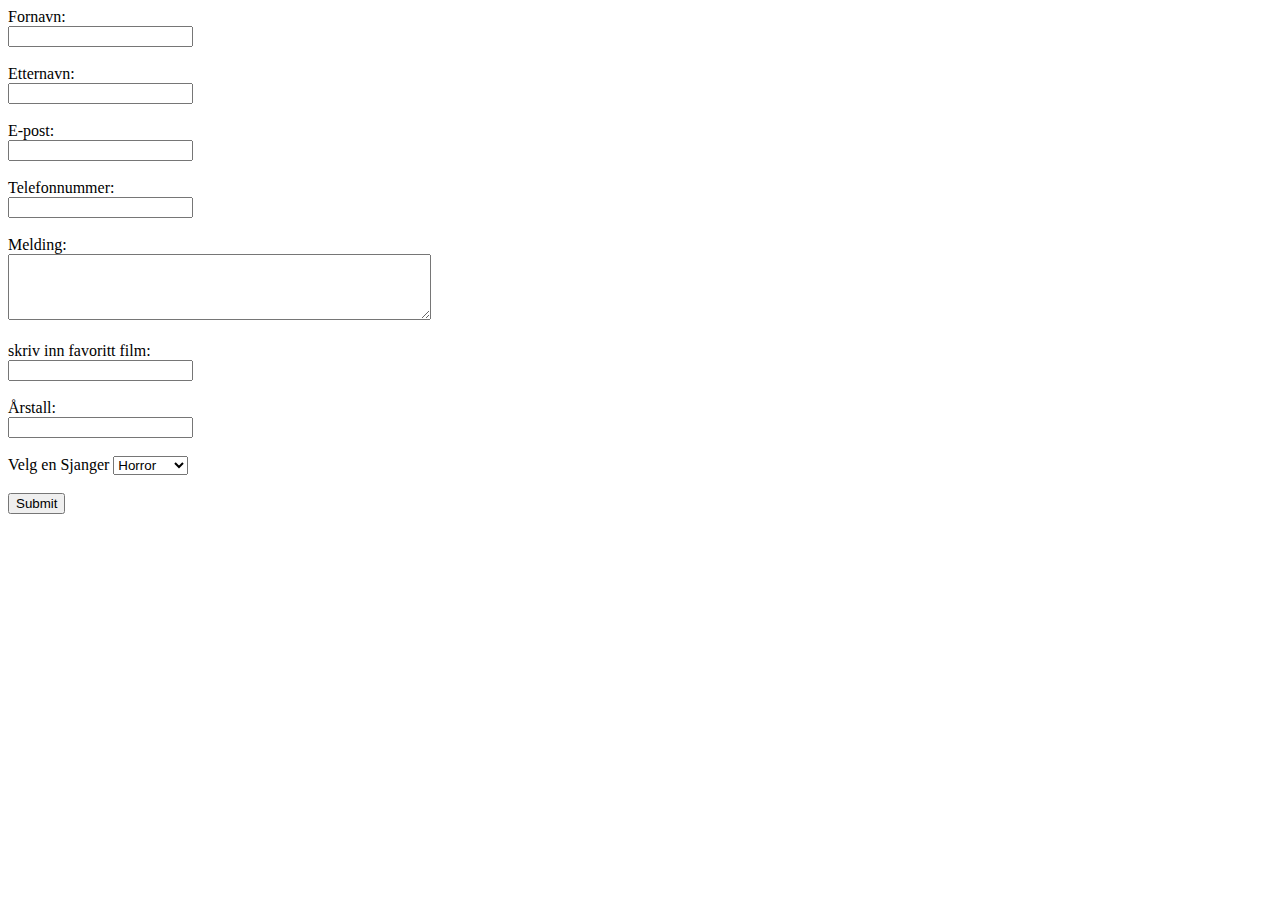
<file: contect.html>
<!DOCTYPE html>
<html lang="en">
<head>
    <meta charset="UTF-8">
    <meta name="viewport" content="width=device-width, initial-scale=1.0">
    <title>kontakt meg</title>
</head>
<body> 

<form action="https://formspree.io/f/mvgoakbb" method="POST">
            
    <label for="fornavn">Fornavn:</label><br>
    <input type="text" id="fornavn" name="fornavn" required=""><br><br>

    <label for="etternavn">Etternavn:</label><br>
    <input type="text" id="etternavn" name="etternavn" required=""><br><br>

    <label for="epost">E-post:</label><br>
    <input type="email" id="epost" name="epost" required=""><br><br>

    <label for="telefonnummer">Telefonnummer:</label><br>
    <input type="tel" id="telefonnummer" name="telefonnummer" required=""><br><br>

    <label for="melding">Melding:</label><br>
    <textarea id="melding" name="melding" rows="4" cols="50" required=""></textarea><br><br>

</body>
<html>
<body>




<label for="Favoritt film">skriv inn favoritt film:</label><br>
    <input type="text" id="film" name="film" required=""><br><br>


    <label for="Årstall">Årstall:</label><br>
    <input type="number" id="Årstall" name="Årstall" required=""><br><br>





  <label for="Sjanger">Velg en Sjanger</label>
  <select name="film sjanger" id="film sjanger">
    <option value="">Horror</option>
    <option value="">Komodie</option>
    <option value="">Drama</option>
  </select>
  <br><br>
  <input type="submit" value="Submit">
</form>



</body>
</html>
</html>
</file>
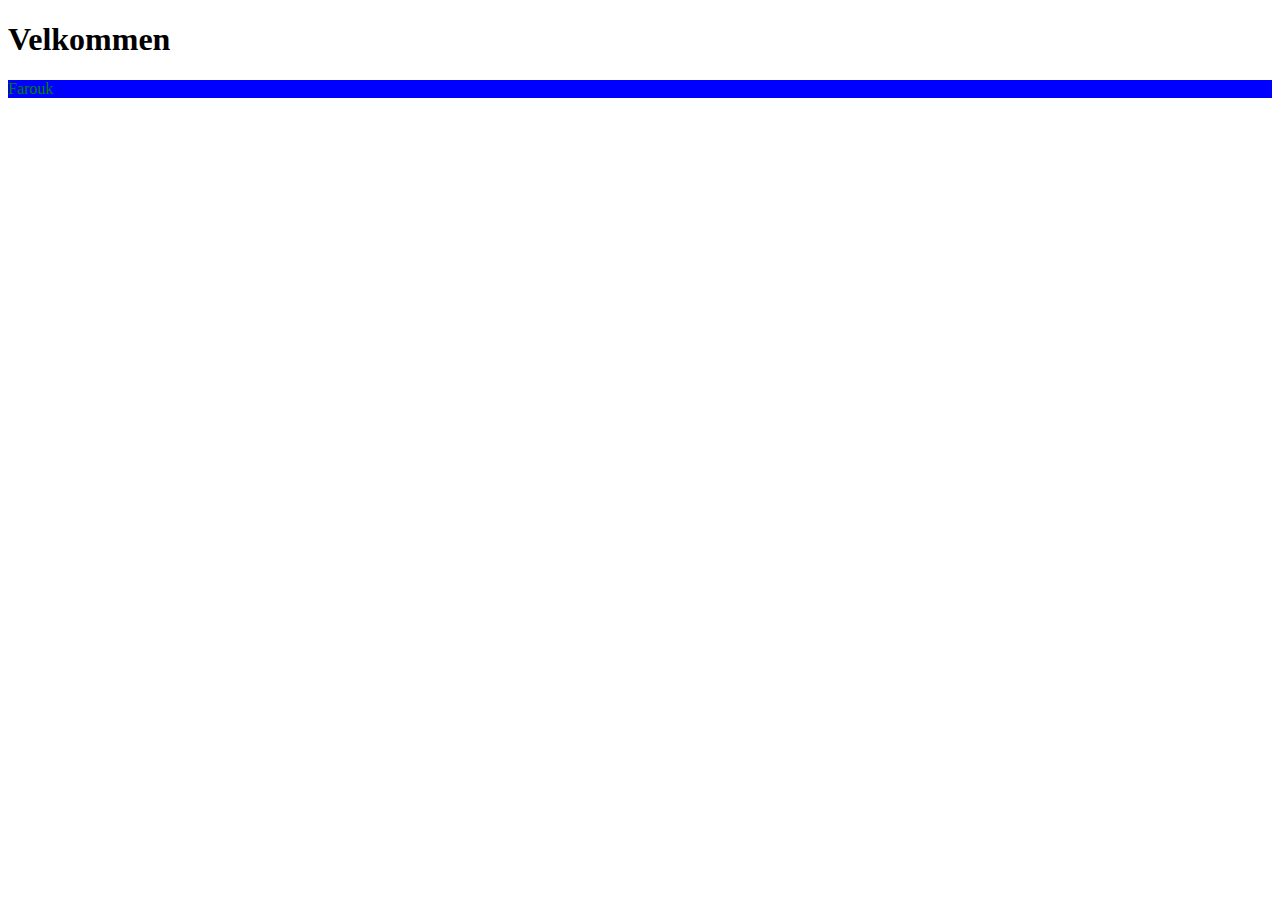
<file: Oppgave2.html>
<!DOCTYPE html>
<html lang="en">
<head>
    <meta charset="UTF-8">
    <meta name="viewport" content="width=device-width, initial-scale=1.0">
    <title>Document</title>
</head>
<body>
<h1 id="header">Velkommen</h1>
<div id="container">
    <p>Farouk</p>
</div>
 <script src="js/Oppgave2.js"></script>   
</body>
</html>
</file>
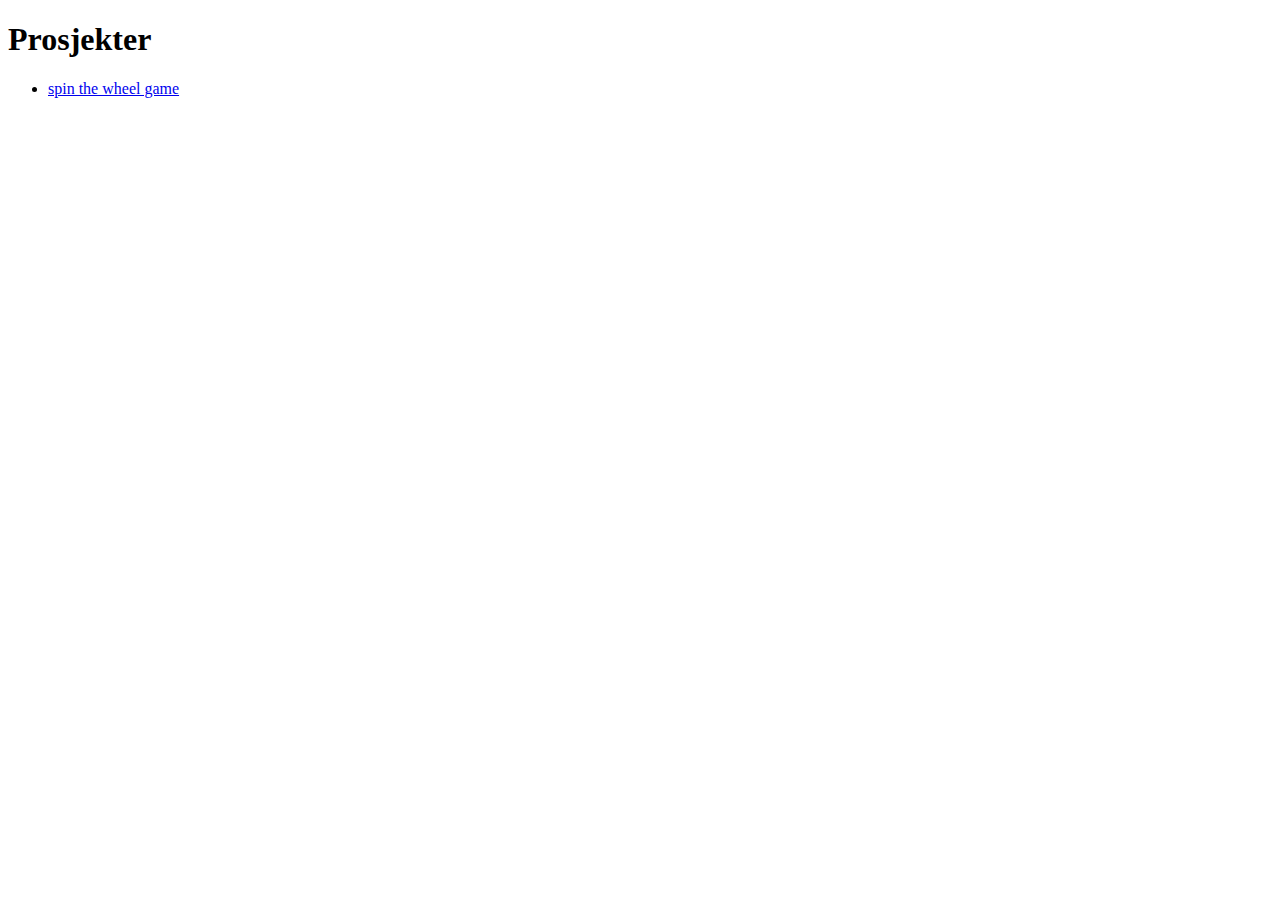
<file: projects.html>
<!DOCTYPE html>
<html lang="en">
<head>
    <meta charset="UTF-8">
    <meta name="viewport" content="width=device-width, initial-scale=1.0">
    <title>Document</title>
</head>
<body>
    <h1>Prosjekter</h1>
<ul class="prosjekter">
    <li><a href="spin.html"> spin the wheel game</a></li>
</ul>

</body>
</html>
</file>
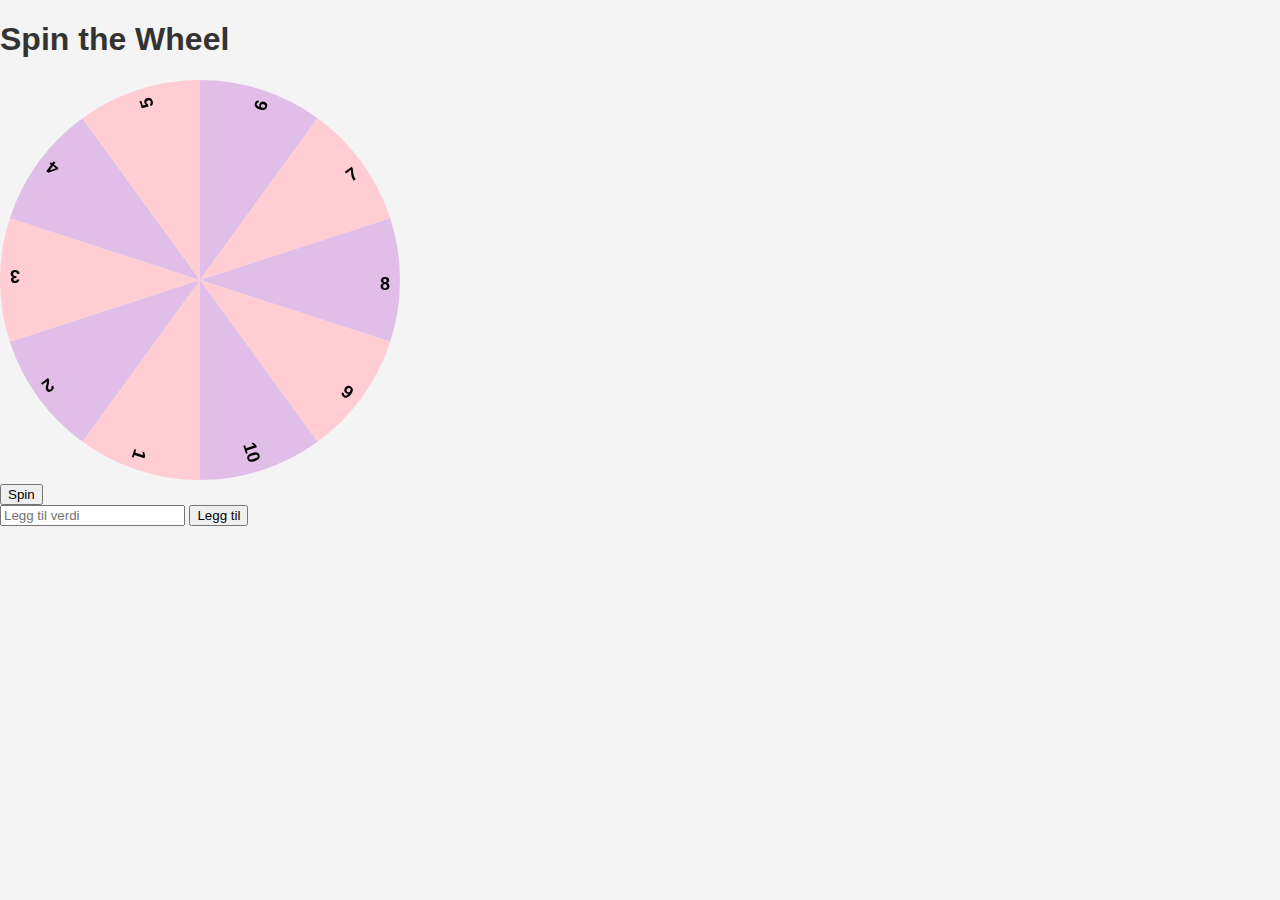
<file: spin.html>
<!DOCTYPE html>
<html lang="no">
<head>
  <meta charset="UTF-8">
  <meta name="viewport" content="width=device-width, initial-scale=1">
  <title>Spin the Wheel</title>
  <link rel="stylesheet" href="styles.css">
</head>
<body>
  <h1>Spin the Wheel</h1>
  <div id="wheelContainer">
    <div id="pointer"></div>
    <canvas id="wheelCanvas" width="400" height="400"></canvas>
  </div>
  <div class="controls">
    <button id="spinBtn">Spin</button>
    <br>
    <input type="text" id="newOption" placeholder="Legg til verdi">
    <button id="addOptionBtn">Legg til</button>
  </div>
  <script src="script.js"></script>
</body>
</html>
</file>
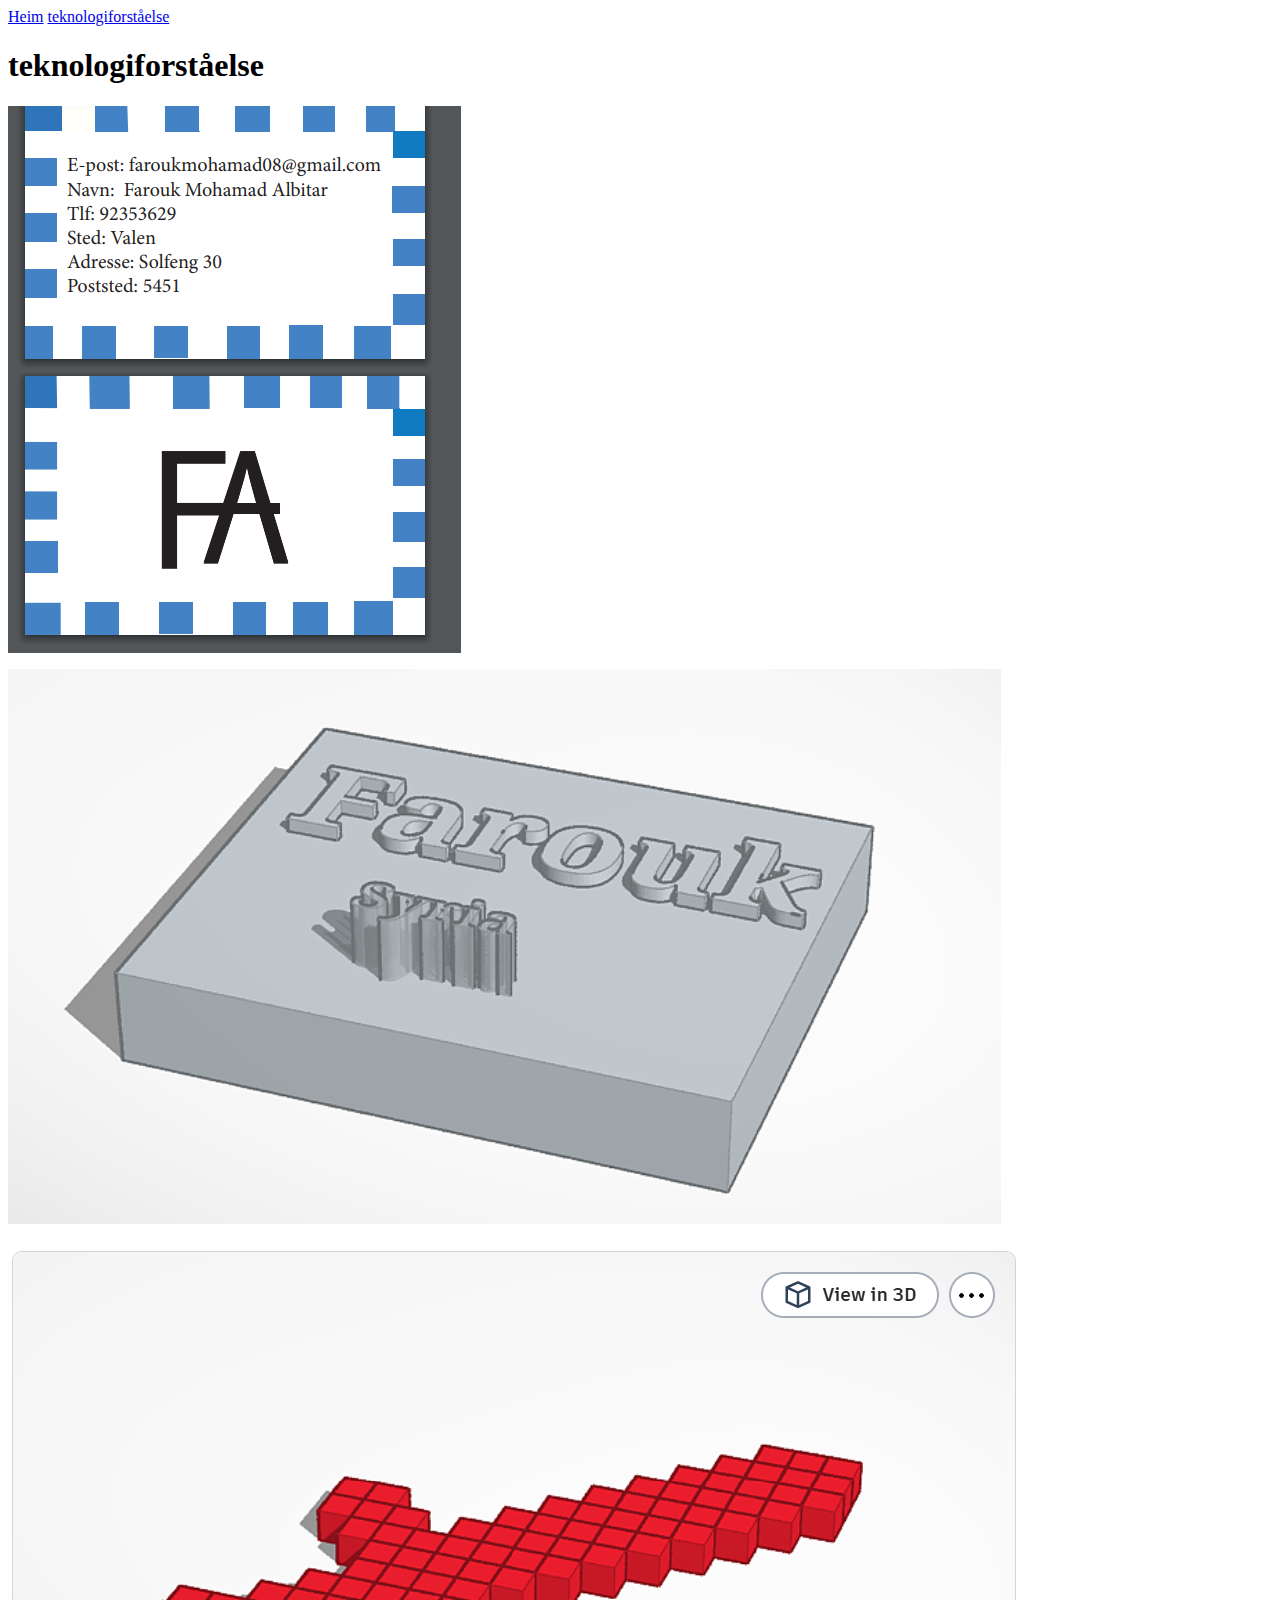
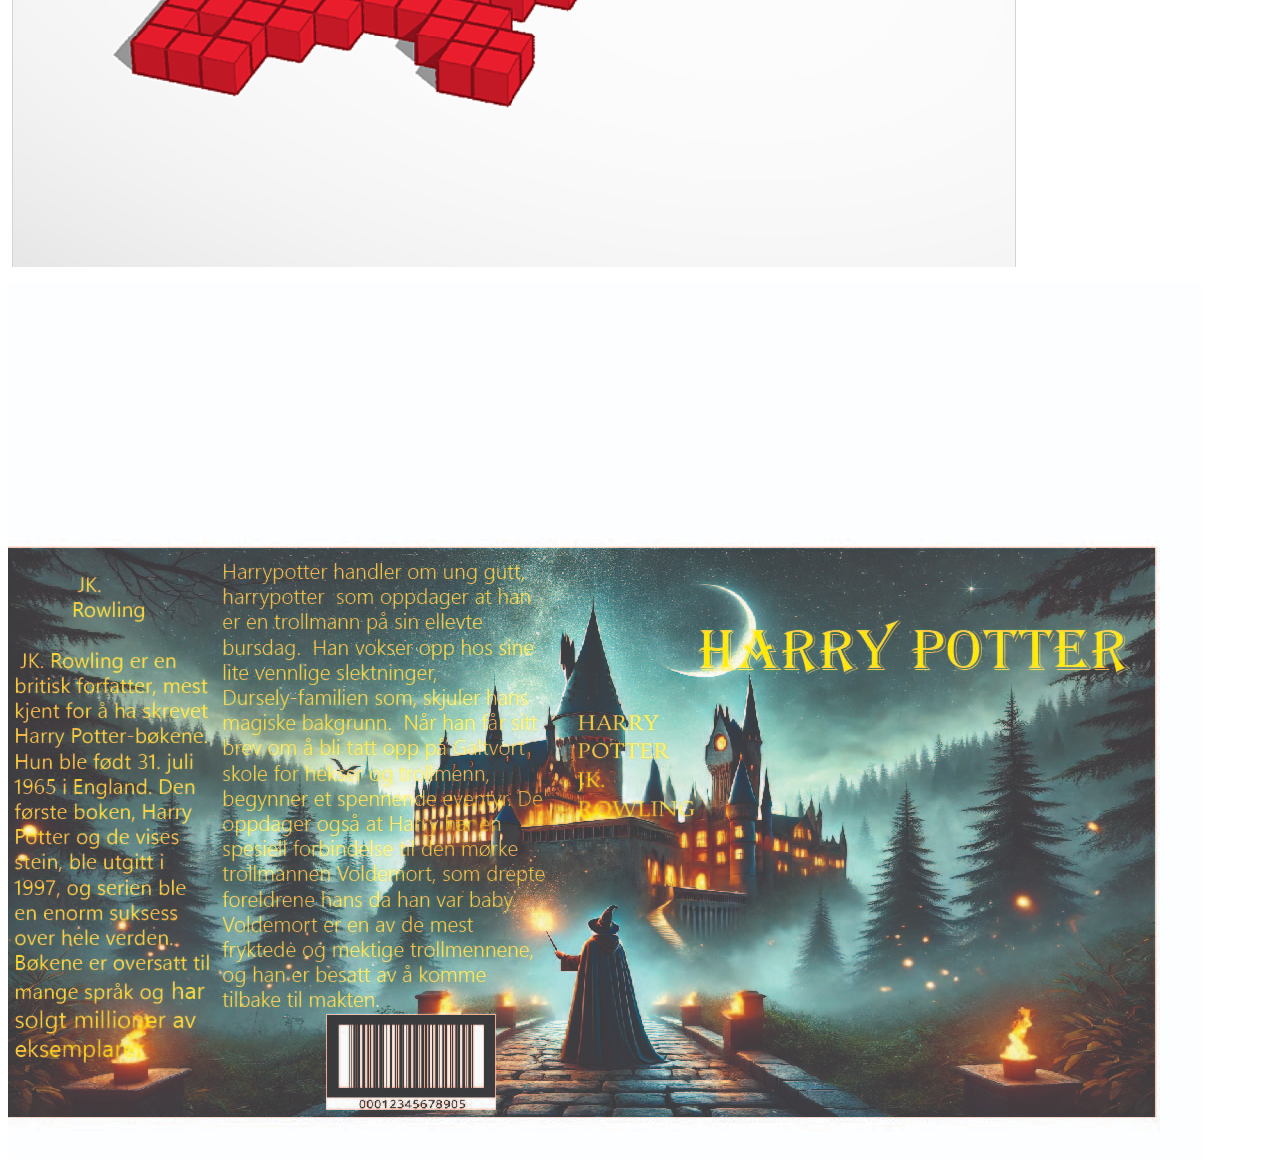
<file: tekno.html>
<html lang="en">
<head>
    <meta charset="UTF-8">
    <meta name="viewport" content="width=device-width, initial-scale=1.0">
    <title>teknologiforståelse</title>
</head>
<body>
    <a href="index.html">Heim</a>
    <a href="tekno.html">teknologiforståelse</a>
   <h1>teknologiforståelse</h1>
   <img src="images/Bilde Vissitkort.png" alt="visitkort">
   <p><img src="images/FaroukTinkerkad.png" alt="Bilde fra tinkercad Farouk"></p>
   <img src="images/Farouk Tinkercad Sverd.png" alt="Bilde fra Tinkercad Sverd"></p>
   <img src="images/proskjekt produksjon og historiefortelling (1).jpg" alt="Bilde av bokomslag"></p>
</p>
</body>
</html>
</file>
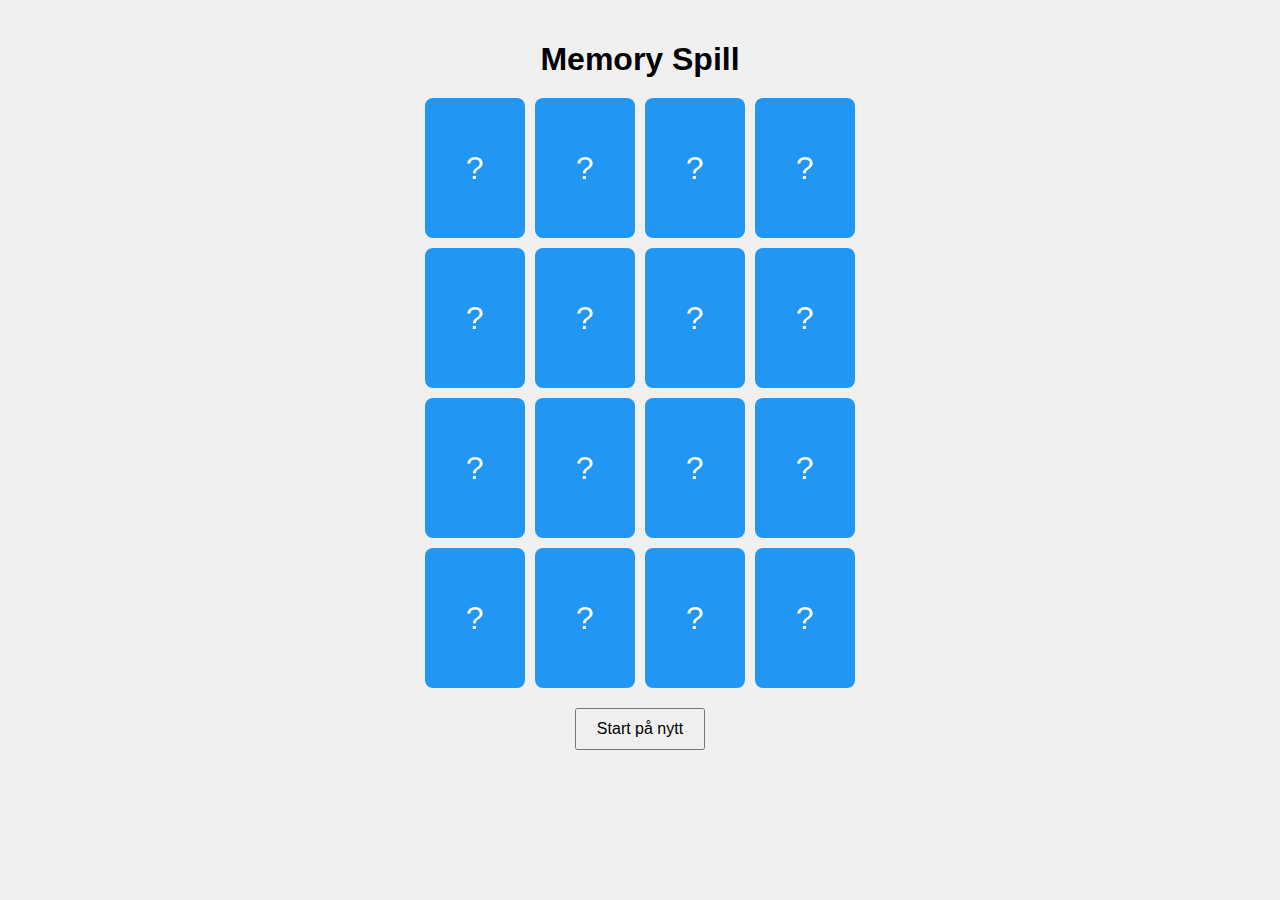
<file: memory/Farooq.html>
<!DOCTYPE html>
<html lang="no">
<head>
  <meta charset="UTF-8">
  <meta name="viewport" content="width=device-width, initial-scale=1">
  <title>Memory Spill</title>
  <link rel="stylesheet" href="Farouk.css">
</head>
<body>
  <h1>Memory Spill</h1>
  <div id="gameBoard"></div>
  <button id="restartBtn">Start på nytt</button>
  <script src="Farouk.js"></script>
</body>
</html>
</file>
<file: styles.css>
body {
    font-family: Arial, sans-serif;
    margin: 0;
    padding: 0;
    background-color: #f4f4f4;
    color: #333;
}
header {
    background: #333;
    color: white;
    padding: 20px;
    text-align: center;
}
nav ul {
    list-style: none;
    padding: 0;
}
nav ul li {
    display: inline;
    margin: 0 15px;
}
nav ul li a {
    color: white;
    text-decoration: none;
    font-weight: bold;
}
section {
    padding: 20px;
    margin: 20px;
    background: white;
    border-radius: 10px;
    box-shadow: 0 0 10px rgba(0,0,0,0.1);
}
.project {
    background: #e3e3e3;
    padding: 15px;
    border-radius: 5px;
    margin-top: 10px;
}
</file>
<file: memory/Farouk.css>
/* Grunnleggjande styling */
body {
    font-family: Arial, sans-serif;
    text-align: center;
    background: #f0f0f0;
    margin: 0;
    padding: 20px;
  }
  
  h1 {
    margin-bottom: 20px;
  }
  
  /* Brettet for korta */
  #gameBoard {
    display: grid;
    grid-template-columns: repeat(4, 100px);
    grid-gap: 10px;
    justify-content: center;
    margin-bottom: 20px;
  }
  
  /* Kortstil med 3D-rotasjon */
  .card {
    width: 100px;
    height: 140px;
    perspective: 600px;
    cursor: pointer;
  }
  
  .card-inner {
    width: 100%;
    height: 100%;
    position: relative;
    transition: transform 0.6s;
    transform-style: preserve-3d;
  }
  
  .card.flipped .card-inner {
    transform: rotateY(180deg);
  }
  
  /* Forsida og baksida på kortet */
  .card-front,
  .card-back {
    position: absolute;
    width: 100%;
    height: 100%;
    border-radius: 8px;
    backface-visibility: hidden;
    display: flex;
    justify-content: center;
    align-items: center;
    font-size: 32px;
    color: #fff;
  }
  
  .card-front {
    background: #2196F3;
  }
  
  .card-back {
    background: #4CAF50;
    transform: rotateY(180deg);
  }
  
  /* Restart-knapp */
  #restartBtn {
    padding: 10px 20px;
    font-size: 1rem;
    cursor: pointer;
  }
</file>
